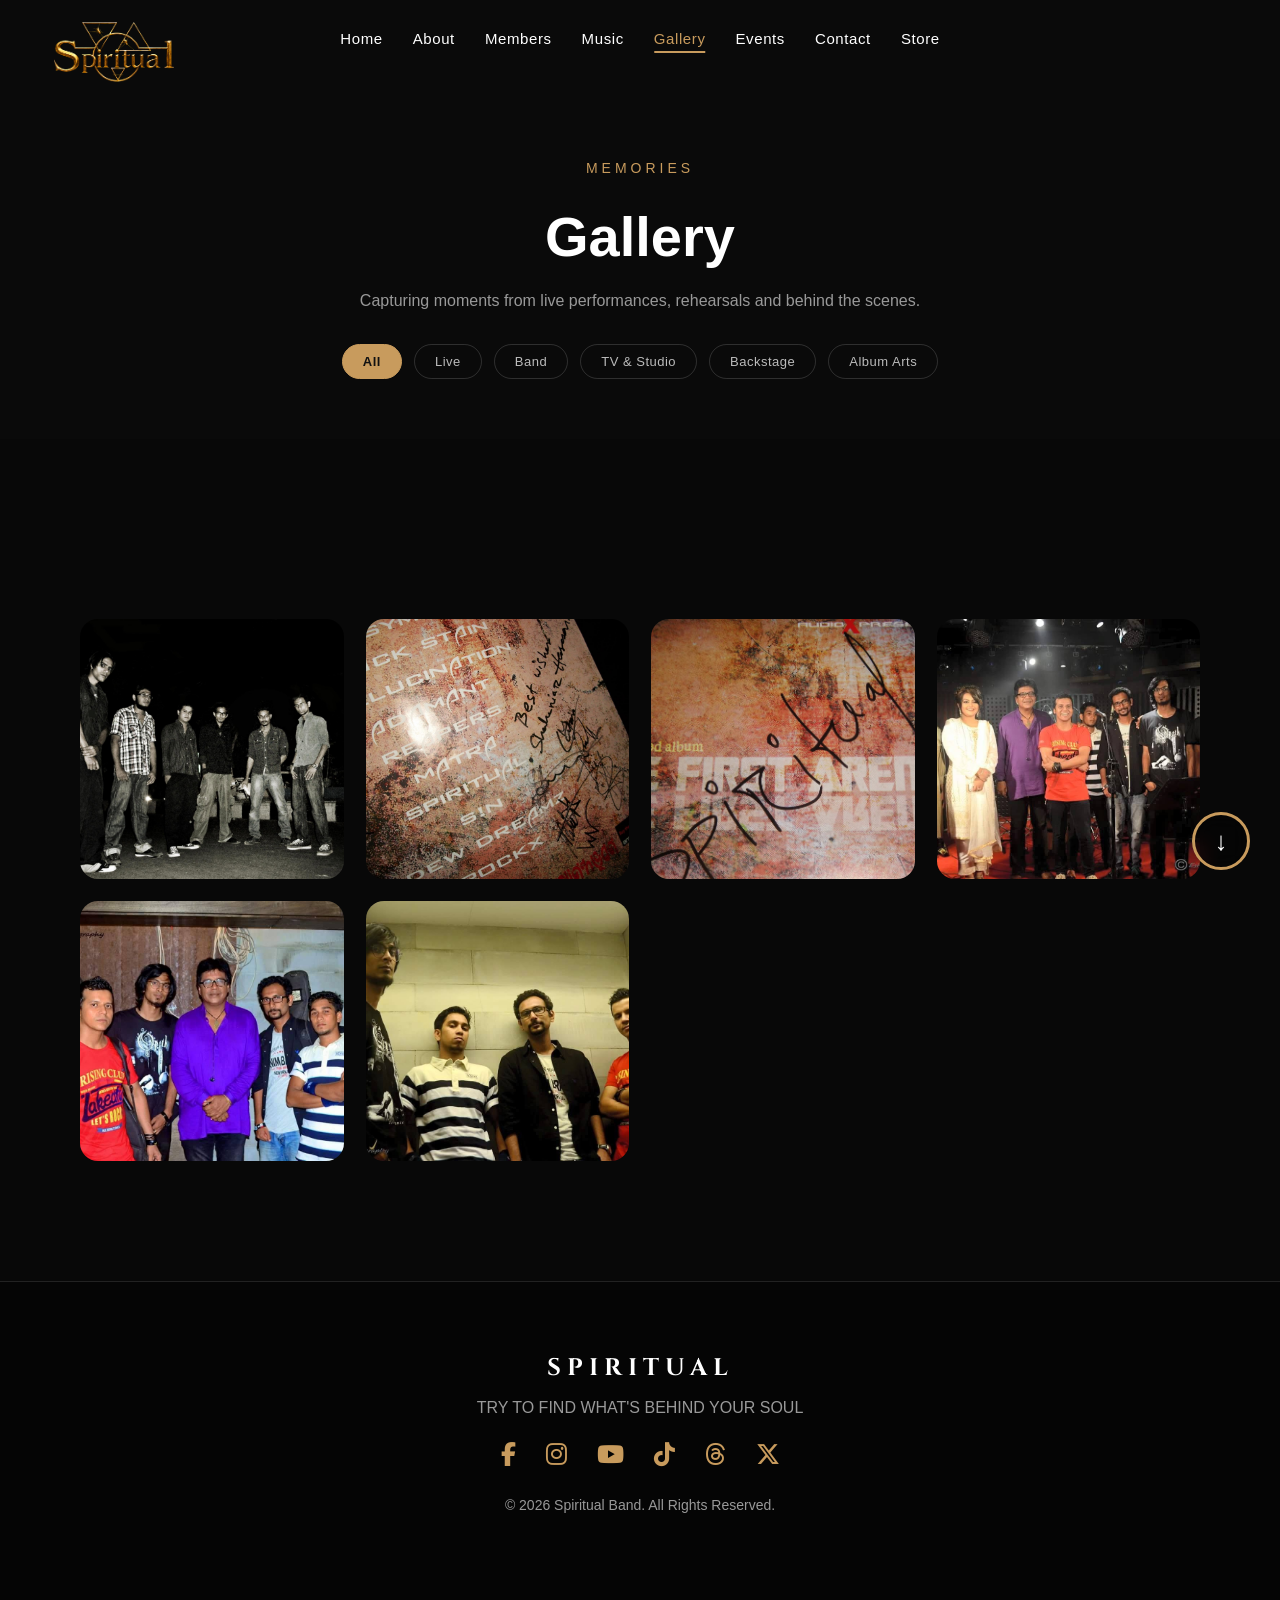
<file: gallery.html>
<!DOCTYPE html>
<html lang="en">
<head>
    <meta charset="UTF-8">
    <meta name="viewport" content="width=device-width, initial-scale=1.0">

    <link rel="preconnect" href="https://fonts.googleapis.com">
    <link rel="preconnect" href="https://fonts.gstatic.com" crossorigin>
    <link href="https://fonts.googleapis.com/css2?family=Cinzel:wght@400;600;700&family=Poppins:wght@300;400;500;600&display=swap" rel="stylesheet">
    <link rel="stylesheet" href="css/style.css">
    <link rel="stylesheet" href="css/gallery.css">
    <link rel="stylesheet"
    href="https://cdnjs.cloudflare.com/ajax/libs/font-awesome/6.5.2/css/all.min.css">

    <title>Gallery | Spiritual Band</title>
</head>
<body>

    <header>

    <nav class="navbar show">

        <a href="index.html#home" class="logo">
            <img src="./assets/images/SL logo.png" alt="SPIRITUAL Logo">
        </a>

        <ul class="nav-links">

            <li><a href="index.html#home">Home</a></li>
            <li><a href="our-story.html">About</a></li>
            <li><a href="members.html">Members</a></li>
            <li><a href="music.html">Music</a></li>
            <li><a href="gallery.html">Gallery</a></li>
            <li><a href="past-events.html">Events</a></li>
            <li><a href="contact.html">Contact</a></li>
            <li><a href="index.html#store">Store</a></li>

        </ul>

        <div class="hamburgerBtn" id="hamburgerBtn">
            ☰
        </div>

        <div class="menu-overlay" id="overlay"></div>

    </nav>

    </header>

    <main>

        <section class="gallery-page-hero">

            <span class="section-subtitle">MEMORIES</span>
            <h1>Gallery</h1>
            <p class="gallery-page-sub">Capturing moments from live performances, rehearsals and behind the scenes.</p>

            <div class="gallery-filters">

                <button class="filter-pill active" data-filter="all">All</button>
                <button class="filter-pill" data-filter="live">Live</button>
                <button class="filter-pill" data-filter="band">Band</button>
                <button class="filter-pill" data-filter="tv-studio">TV &amp; Studio</button>
                <button class="filter-pill" data-filter="backstage">Backstage</button>
                <button class="filter-pill" data-filter="album-arts">Album Arts</button>

            </div>

        </section>

        <section class="gallery fade-up" id="gallery">

            <div class="gallery-grid">

                <div class="gallery-item wide" data-category="live">
                    <img src="assets/images/gallery/1st line up.jpg" alt="Live Performance">
                    <div class="gallery-caption">
                        <span class="gallery-tag">Live</span>
                        <span class="gallery-caption-text">Live Performance</span>
                    </div>
                </div>

                <div class="gallery-item" data-category="band">
                    <img src="assets/images/gallery/Ovishopto mix album cover.jpg" alt="Band">
                    <div class="gallery-caption">
                        <span class="gallery-tag">Band</span>
                        <span class="gallery-caption-text">Band</span>
                    </div>
                </div>

                <div class="gallery-item tall" data-category="live">
                    <img src="assets/images/gallery/The First Arena.jpg" alt="Stage">
                    <div class="gallery-caption">
                        <span class="gallery-tag">Live</span>
                        <span class="gallery-caption-text">Stage</span>
                    </div>
                </div>

                <div class="gallery-item" data-category="tv-studio">
                    <img src="assets/images/gallery/Baoishakhi Tv live.jpg" alt="Studio">
                    <div class="gallery-caption">
                        <span class="gallery-tag">TV &amp; Studio</span>
                        <span class="gallery-caption-text">Studio</span>
                    </div>
                </div>

                <div class="gallery-item wide" data-category="live">
                    <img src="assets/images/gallery/Maqsood vai.jpg" alt="Audience">
                    <div class="gallery-caption">
                        <span class="gallery-tag">Live</span>
                        <span class="gallery-caption-text">Audience</span>
                    </div>
                </div>

                <div class="gallery-item" data-category="backstage">
                    <img src="assets/images/gallery/Spiritual.jpg" alt="Backstage">
                    <div class="gallery-caption">
                        <span class="gallery-tag">Backstage</span>
                        <span class="gallery-caption-text">Backstage</span>
                    </div>
                </div>

            </div>

        </section>

    </main>

    <div id="lightbox">

        <span id="close">&times;</span>

        <img id="lightbox-img">

    </div>

    <footer class="footer">

        <div class="footer-content">

            <h2>SPIRITUAL</h2>

            <p>TRY TO FIND WHAT'S BEHIND YOUR SOUL</p>

            <div class="footer-social">

                <a href="https://www.facebook.com/spiritual.bd" target="_blank"><i class="fa-brands fa-facebook-f"></i></a>
                <a href="https://www.instagram.com/spiritualband_official" target="_blank"><i class="fa-brands fa-instagram"></i></a>
                <a href="https://www.youtube.com/@Spiritualbandofficial" target="_blank"><i class="fa-brands fa-youtube"></i></a>
                <a href="https://www.tiktok.com/@spiritualband" target="_blank"><i class="fa-brands fa-tiktok"></i></a>
                <a href="https://www.threads.com/spiritualband_official" target="_blank"><i class="fa-brands fa-threads"></i></a>
                <a href="https://x.com/Spiritual_bd" target="_blank"><i class="fa-brands fa-x-twitter"></i></a>
            
            </div>

            <p class="copyright">

                © 2026 Spiritual Band. All Rights Reserved.

            </p>

        </div>

    </footer>

<div id="scrollIndicator" class="scroll-indicator">↓</div>

<script src="./js/navbar.js"></script>
<script src="./js/scroll.js"></script>
<script src="./js/gallery.js"></script>

</body>
</html>
</file>
<file: css/style.css>
@import url("variables.css");
@import url("hero.css");
@import url("navbar.css");
@import url("animations.css");
@import url("album.css");
@import url("discography.css");
@import url("gallery.css");

html{
   scroll-behavior:smooth;
   overflow-x:hidden;
}

body{
   overflow-x:hidden;
}

* {
    margin: 0;
    padding: 0;
    box-sizing: border-box;
}

body {
    font-family: Arial, sans-serif;
    background-color: #000;
    color: #fff;
}

#preloader{
    position: fixed;
    inset: 0;
    background: black;
    z-index: 99999;
    overflow: hidden;

    display: flex;
    align-items: center;
    justify-content: center;
}

.smoke{
    position: absolute;
    width: 300px;
    height: 300px;
    background: radial-gradient(circle, rgba(255,215,0,0.3), transparent);
    filter: blur(80px);
    animation: smokeMove 6s infinite alternate;
}

@keyframes smokeMove{
    from{ transform: translate(-50px, -50px); }
    to{ transform: translate(50px, 50px); }
}

.loader-content{
    text-align: center;
}

/* 🔥 LOGO ANIMATION */
.loader-logo{
    width: min(400px, 60vw);
    opacity: 0;
    transform: scale(0.8);

    animation: logoReveal 2s ease forwards;
}

/* TEXT */
.loader-text{
    margin-top: 20px;
    color: gold;
    letter-spacing: 2px;
    opacity: 0;

    animation: textFade 2s ease forwards;
    animation-delay: 1.5s;
}

@media (max-width:600px){

    .loader-text{
        font-size: clamp(9px, 3vw, 13px);
        letter-spacing: 1px;
        white-space: nowrap;
        padding: 0 10px;
    }

}

/* KEYFRAMES */
@keyframes logoReveal{
    0%{
        opacity: 0;
        transform: scale(0.6);
        filter: blur(10px);
    }
    100%{
        opacity: 1;
        transform: scale(1);
        filter: blur(0);
    }
}

@keyframes textFade{
    from{
        opacity: 0;
        transform: translateY(20px);
    }
    to{
        opacity: 1;
        transform: translateY(0);
    }
}

/* HIDE */
#preloader.hide{
    opacity: 0;
    visibility: hidden;
    pointer-events: none;
    transition: opacity 1s ease, visibility 0s linear 1s;
}

#loaderTitle{

    color: white;
    font-size: clamp(32px, 10vw, 80px);
    letter-spacing: clamp(3px, 1.5vw, 18px);
    font-family: 'Cinzel', serif;
    min-height: auto;
    text-align: center;
    white-space: nowrap;
    text-shadow:
        0 0 10px rgba(255,255,255,.2),
        0 0 25px rgba(200,155,93,.3);

}

#loaderSubtitle{

    margin-top:20px;
    color:#bfa36f;
    font-size:clamp(12px,3vw,18px);
    letter-spacing:clamp(2px,1vw,8px);
    line-height:1.6;
    text-align:center;
    opacity:0;
    transform:translateY(20px);
    transition:1s;

}

.loader-content{

    width:100%;
    max-width:700px;
    padding:0 20px;
    margin:auto;
    text-align:center;
    z-index:2;

}

.loader-line{

    width:0;
    max-width:220px;
    height:2px;

    background:#C89B5D;
    margin:35px auto;
    transition:1s;

}

.loader-overlay{

    position:absolute;
    inset:0;
    background:
    radial-gradient(circle,
    rgba(200,155,93,.08),
    transparent 70%);
    animation:pulseGlow 4s infinite;

}

@keyframes pulseGlow{

0%{

opacity:.2;
transform:scale(.9);

}

50%{

opacity:1;
transform:scale(1.15);

}

100%{

opacity:.2;
transform:scale(.9);

}

}


@media (max-width:768px){

    #loaderTitle{

    color:white;
    font-size:clamp(40px, 10vw, 80px);
    letter-spacing:clamp(4px, 2vw, 18px);
    font-family:'Cinzel', serif;
    text-align:center;
    text-shadow:
        0 0 10px rgba(255,255,255,.2),
        0 0 25px rgba(200,155,93,.3);

}

    #loaderSubtitle{

        font-size:15px;
        letter-spacing:5px;
        margin-top:20px;

    }

    .loader-line{

        max-width:180px;

    }

}

.body {
    font-family: 'Poppins', sans-serif;
    background-color: #000;
    color: #fff;
}

.html {
    scroll-behavior: smooth;
}

.about {
    padding: 100px 80px;
    background: #0d0d0d;
    text-align: center;
}

.scrolled{

background:#000;

transition:.4s;
}

.about{

    background:#0a0a0a;

    padding:120px 8%;
}

.container{

    width: min(90%, 1200px);
    margin:auto;
    display:grid;
    grid-template-columns:1fr 1fr;
    gap: clamp(20px, 5vw, 60px);
    align-items:center;
}

.about-image img{

    width:100%;
    max-width:550px;
    height:auto;
    object-fit:cover;
    border-radius:25px;
    border:4px solid #C89B5D;
    box-shadow:0 25px 60px rgba(0,0,0,.7);
    transition:.5s;
}

.about-image img:hover{

    transform:scale(1.03);
}

section {
  width: 100%;
  display: flex;
  flex-direction: column;
  align-items: center;
}

section > * {
  width: min(1200px, 90%);
}

.section-title h2{

    font-size:clamp(30px,5vw,52px);

}

.section-subtitle{

    color:#C89B5D;
    font-size:clamp(12px,2vw,14px);
    letter-spacing:3px;
    letter-spacing:4px;
    font-size:14px;
}

/* Heading */
.about-content h2{

    font-size:50px;
    margin:20px 0;
    color:white;
}

.about-content h1{

    font-family: 'Cinzel', serif;
    font-size:50px;
    margin:20px 0;
    color:white;
    letter-spacing:3px;
}

/* Paragraph */
.about-content p{

    color:#bdbdbd;
    line-height:1.8;
    margin-bottom:20px;
}

/* Button */
.about-btn{

    display:inline-block;
    padding:15px 35px;
    border:2px solid #C89B5D;
    color:white;
    text-decoration:none;
    border-radius:40px;
    transition:.4s;
}

.about-btn:hover{

    background:#C89B5D;
    color:black;
}

/*responsive design*/

@media(max-width:768px){

.container{

grid-template-columns:1fr;
text-align:center;
}

}

.members{

    background:#000;
    padding:120px 8%;
}

.section-title{

    text-align:center;
    margin-bottom:70px;
}

.section-title span{

    color:#C89B5D;
    letter-spacing:4px;
}

.section-title h2{

    font-size:clamp(30px, 8vw, 48px);
    color:white;
    margin-top:15px;
}

@media (max-width:600px){

    .section-title h2{
        font-size:clamp(22px, 8vw, 30px);
    }

}

.members-grid{

    display:grid;
    grid-template-columns:repeat(auto-fit,minmax(250px,1fr));
    gap:40px;
}

.member-card{

    background:#111;
    padding:25px;
    border-radius:20px;
    text-align:center;
    transition:.4s;
}

.member-card:hover{

    transform:translateY(-10px);
    box-shadow:0 20px 40px rgba(0,0,0,.5);
}

.member-card img{

    width:180px;
    height:180px;
    border-radius:50%;
    object-fit:cover;
    border:3px solid #C89B5D;
    margin-bottom:20px;
}

.member-card h3{

    color:white;
    margin-bottom:10px;
}

.member-card p{

    color:#bdbdbd;
    margin-bottom:20px;
}

.socials{

    display:flex;
    justify-content:center;
    gap:15px;
}

.socials a{

    color:#C89B5D;
    text-decoration:none;
    transition:.3s;
}

.socials a:hover{

    color:white;
}

.album{

    background:#0a0a0a;
    padding:120px 8%;
}

.album-container{

    max-width:1200px;
    margin:auto;
    display:grid;
    grid-template-columns:1fr 1fr;
    gap:70px;
    align-items:center;
}

@media (max-width:768px){

    .album-container{
        grid-template-columns: 1fr;
        gap: 30px;
        text-align: center;
    }

}


.music-player{

    background:#000;
    padding:120px 8%;
}

.player-glow-wrap{

    position:relative;
    max-width:560px;
    margin:auto;

}

.player-glow{

    content:"";
    position:absolute;
    inset:-110px;
    border-radius:50%;
    background:
    radial-gradient(
        rgba(200,155,93,.65),
        rgba(200,155,93,.3) 40%,
        transparent 72%
    );
    filter:blur(65px);
    z-index:0;
    pointer-events:none;

}

.player-container{

    position:relative;
    z-index:1;
    max-width:560px;
    margin:auto;
    background:#111;
    border-radius:25px;
    padding:40px;
    text-align:center;
    box-shadow:0 20px 40px rgba(0,0,0,.5);
}

.youtube-embed{

    position:relative;
    width:100%;
    padding-top:56.25%; /* 16:9 aspect ratio */
    margin-top:25px;
    border-radius:12px;
    overflow:hidden;
    background:#000;
}

.youtube-embed iframe{

    position:absolute;
    inset:0;
    width:100%;
    height:100%;
    border:none;
    display:block;
}

.spotify-btn{

    display:inline-flex;
    align-items:center;
    justify-content:center;
    gap:10px;
    margin-top:22px;
    padding:12px 26px;
    border-radius:50px;
    background:#1DB954;
    color:#111;
    font-weight:600;
    text-decoration:none;
    transition:.3s;
}

.spotify-btn:hover{

    transform:translateY(-3px);
    box-shadow:0 8px 20px rgba(29,185,84,.4);
}

.spotify-btn i{

    font-size:18px;
}

.events{

    background:#000;
    padding:120px 8%;
}

.events-container{

    max-width:1100px;
    margin:auto;
    display:flex;
    flex-direction:column;
    gap:30px;
}

.event-card{

    display:flex;
    justify-content:space-between;
    align-items:center;
    background:#111;
    padding:30px;
    border-radius:20px;
    transition:.4s;
    border-left:5px solid #C89B5D;
}

.event-card:hover{

    transform:translateY(-5px);
    box-shadow:0 20px 40px rgba(0,0,0,.5);
}

.event-date{

    text-align:center;
    min-width:100px;
}

.event-date h3{

    font-size:42px;
    color:#C89B5D;
}

.event-date span{

    color:white;
    letter-spacing:2px;
}

.event-info{

    flex:1;
    margin-left:40px;
}

.event-info h3{

    color:white;
    margin-bottom:10px;
}

.event-info p{

    color:#bdbdbd;
    margin:4px 0;
}

.ticket-btn{

    background:#C89B5D;
    color:black;
    padding:15px 30px;
    text-decoration:none;
    border-radius:40px;
    font-weight:bold;
    transition:.3s;
}

.ticket-btn:hover{

    transform:scale(1.05);
    box-shadow:0 0 25px rgba(200,155,93,.5);
}

.past-events-link{

    display:inline-flex;
    align-items:center;
    gap:10px;
    margin-top:40px;
    color:var(--gold);
    text-decoration:none;
    font-weight:600;
    letter-spacing:.5px;
    transition:.3s;
}

.past-events-link:hover{

    gap:16px;
    color:white;
}

@media(max-width:768px){

.event-card{

flex-direction:column;
text-align:center;
gap:25px;

}

.event-info{

margin-left:0;
}

}

.contact{

    background:#0a0a0a;
    padding:120px 8%;
}

.contact-container{

    max-width:1200px;
    margin:auto;
    display:grid;
    grid-template-columns:1fr 1fr;
    gap:60px;
    align-items:center;
}

.contact-info h3{

    color:white;
    font-size:clamp(24px, 7vw, 40px);
    margin-bottom:20px;
}

.contact-info p{

    color:#bdbdbd;
    line-height:1.8;
    margin-bottom:15px;
}

.social-links{

    display:flex;
    gap:20px;
    margin-top:30px;
}

.social-links a{

    color:#C89B5D;
    text-decoration:none;
    transition:.3s;
}

.social-links a:hover{

    color:white;
}

.contact-form form{

    display:flex;
    flex-direction:column;
    gap:20px;
}

.contact-form input,
.contact-form textarea{

    width:100%;
    padding:18px;
    background:#111;
    border:1px solid #333;
    color:white;
    border-radius:12px;
    outline:none;
}

.contact-form input:focus,
.contact-form textarea:focus{

    border-color:#C89B5D;
}

.contact-form button{

    background:#C89B5D;
    color:black;
    border:none;
    padding:18px;
    border-radius:40px;
    font-weight:bold;
    cursor:pointer;
    transition:.3s;
}

.contact-form button:hover{

    transform:translateY(-3px);
    box-shadow:0 0 20px rgba(200,155,93,.4);
}

@media(max-width:768px){

.contact-container{

grid-template-columns:1fr;

}
}

.footer{

    background:#050505;
    padding:70px 8%;
    text-align:center;
    border-top:1px solid #222;

}

.footer h2{
    font-family: 'Cinzel', serif;
    color:white;
    letter-spacing:6px;
    margin-bottom:15px;

}

.footer p{

    color:#999;
    margin-bottom:25px;

}

.footer-social{

    display:flex;
    justify-content:center;
    gap:30px;
    margin-bottom:30px;

}

.footer-social a{

    color:#C89B5D;
    text-decoration:none;
    transition:.3s;

}

.footer-social a:hover{

    color:white;

}

.copyright{

    font-size:14px;
    color:#666;

}

#backToTop{

    position:fixed;
    bottom:30px;
    right:30px;
    width:55px;
    height:55px;
    border:none;
    border-radius:50%;
    background:#C89B5D;
    color:black;
    font-size:24px;
    cursor:pointer;
    display:block;
    z-index: 9999;;
    transition:.3s;

}

#backToTop:hover{

    transform:translateY(-5px);
    box-shadow:0 0 25px rgba(200,155,93,.5);

}

.footer-social i{

    font-size:24px;

}


#scrollNavigator{

    position:fixed;
    right:30px;
    bottom:30px;
    width:70px;
    height:70px;
    cursor:pointer;
    z-index:9999;

}

#navArrow{

    position:absolute;
    top:50%;
    left:50%;
    transform:translate(-50%,-50%);
    color:white;
    font-size:26px;

}

.progress-bg{

    fill:none;
    stroke:#333;
    stroke-width:4;

}

.progress-circle{

    fill:none;
    stroke:#C89B5D;
    stroke-width:4;

}

body.menu-open{

    overflow:hidden;

}

/* ======================================
   ABOUT RESPONSIVE
====================================== */

.about{
    padding: clamp(70px, 8vw, 120px) 5%;
}

.container{
    gap: clamp(30px, 5vw, 60px);
}

.about-image{
    display:flex;
    justify-content:center;
}

.about-image img{
    width:100%;
    max-width:500px;
}

.about-content h2{
    font-size:clamp(30px,5vw,50px);
}

.about-content p{
    font-size:clamp(15px,2vw,18px);
}

@media(max-width:768px){

    .container{
        grid-template-columns:1fr;
        text-align:center;
    }

    .about-content{
        order:2;
    }

    .about-image{
        order:1;
    }

}

/* ======================================
   MEMBERS RESPONSIVE
====================================== */

.members{
    padding:clamp(70px,8vw,120px) 5%;
}

.members-grid{

    display:grid;

    grid-template-columns:
        repeat(auto-fit,minmax(250px,1fr));

    gap:30px;

}

.member-card{

    padding:25px;

}

.member-card img{

    width:clamp(120px,30vw,180px);
    height:clamp(120px,30vw,180px);

}

.member-card h3{

    font-size:clamp(20px,3vw,26px);

}

.member-card p{

    font-size:15px;

}

@media(max-width:480px){

    .members-grid{

        grid-template-columns:1fr;

    }

}

/* ======================================
   MUSIC PLAYER RESPONSIVE
====================================== */

@media(max-width:480px){

    .player-container{
        padding:24px;
    }

    .spotify-btn{
        padding:10px 20px;
        font-size:14px;
    }

}





/* ==========================================
   OUR STORY PAGE
========================================== */

.story-hero{
    padding: 160px 8% 80px;
    background:#0d0d0d;
}

.story-section{
    padding: 80px 8%;
    background:#0a0a0a;
}

.story-section:nth-of-type(even){
    background:#0d0d0d;
}


/* ==========================================
   OUR STORY - LINEUP LIST
========================================== */

.lineup-list{
    display:flex;
    flex-direction:column;
    gap:20px;
    width:min(90%,900px);
    margin:40px auto 0;
}

.lineup-row{
    display:flex;
    align-items:center;
    gap:25px;
    background:rgba(255,255,255,.04);
    border:1px solid rgba(255,255,255,.08);
    border-radius:16px;
    padding:20px;
    text-align:left;
}

.lineup-row img{
    width:80px;
    height:80px;
    border-radius:50%;
    object-fit:cover;
    flex-shrink:0;
}

.lineup-row h3{
    color:white;
    margin-bottom:4px;
}

.lineup-row p{
    color:#C89B5D;
    margin-bottom:4px;
}

.lineup-row span{
    color:#999;
    font-size:14px;
}

@media (max-width:480px){

    .lineup-row{
        flex-direction:column;
        text-align:center;
    }

}

/* ==========================================
   OUR STORY - LISTS & PARTNER TIERS
========================================== */

.story-list{
    margin:15px 0;
    padding-left:20px;
    color:#cfcfcf;
    line-height:1.9;
}

.partner-tiers{
    display:grid;
    grid-template-columns:1fr;
    gap:25px;
    margin-top:35px;
}

.partner-tier{
    background:rgba(255,255,255,.04);
    border:1px solid rgba(255,255,255,.08);
    border-radius:16px;
    padding:25px;
}

.partner-tier h3{
    color:white;
    margin-bottom:15px;
}

.partner-tier h3 span{
    color:#C89B5D;
    font-weight:400;
    font-size:.7em;
}

.partner-tier ul{
    padding-left:20px;
    color:#cfcfcf;
    line-height:1.8;
}
</file>
<file: css/gallery.css>
/* =====================================
   GALLERY
===================================== */

.gallery{

    padding:120px 80px;
    background:#080808;

}

.gallery-grid{

    width:100%;
    margin-top:60px;
    display:grid;
    grid-template-columns: repeat(auto-fit, minmax(250px, 1fr));
    grid-auto-rows:260px;
    gap:22px;

}

.gallery-item{

    overflow:hidden;
    border-radius:18px;
    cursor:pointer;
    position:relative;

}

.gallery-item img{

    width:100%;
    height:100%;
    object-fit:cover;
    transition:.6s;

}

.gallery-item:hover img{

    transform:scale(1.08);

}

.gallery-item::after{

    content:"";

    position:absolute;
    inset:0;
    background:rgba(0,0,0,.25);
    opacity:0;
    transition:.35s;

}

.gallery-item:hover::after{

    opacity:1;

}


#lightbox{

    position:fixed;
    inset:0;
    background:rgba(0,0,0,.92);
    display:none;
    justify-content:center;
    align-items:center;
    z-index:99999;

}

#lightbox img{

    max-width:90%;
    max-height:85%;
    border-radius:12px;

}

#close{

    position:absolute;
    top:30px;
    right:40px;
    font-size:45px;
    color:white;
    cursor:pointer;

}

.gallery-item{

    transition:.4s;

}

.gallery-item:hover{

    box-shadow:

        0 0 35px rgba(200,155,93,.35);

}

@media (max-width:768px){

    .gallery{

        padding:90px 25px;

    }

    .gallery-grid{

        grid-template-columns:1fr;
        grid-auto-rows:250px;

    }

    .wide{

        grid-column:span 1;

    }

    .tall{

        grid-row:span 1;

    }

}
/* ==========================================
   GALLERY PAGE HERO
========================================== */

.gallery-page-hero{

    padding:160px 5% 60px;
    text-align:center;
    background:#0a0a0a;
}

.gallery-page-hero .back-link{

    width:fit-content;
    display:inline-flex;
    align-items:center;
    gap:8px;
    color:#bdbdbd;
    text-decoration:none;
    font-size:14px;
    margin-bottom:30px;
    transition:.3s;
}

.gallery-page-hero .back-link:hover{

    color:var(--gold);
}

.gallery-page-hero h1{

    font-size:clamp(36px, 6vw, 56px);
    color:white;
    margin-top:10px;
}

.gallery-page-sub{

    color:#999;
    max-width:600px;
    margin:18px auto 0;
    line-height:1.7;
}

@media(max-width:600px){

    .gallery-page-hero{
        padding:130px 6% 50px;
    }

}
/* ==========================================
   FILTER PILLS
========================================== */

.gallery-filters{

    display:flex;
    flex-wrap:wrap;
    justify-content:center;
    gap:12px;
    margin-top:30px;
}

.filter-pill{

    padding:9px 20px;
    border-radius:30px;
    border:1px solid rgba(255,255,255,.15);
    background:transparent;
    color:#bbb;
    font-size:13px;
    letter-spacing:.5px;
    cursor:pointer;
    transition:.3s;
}

.filter-pill:hover{

    border-color:var(--gold);
    color:white;
}

.filter-pill.active{

    background:var(--gold);
    border-color:var(--gold);
    color:#111;
    font-weight:600;
}

/* ==========================================
   CAPTION OVERLAY (hover reveal)
========================================== */

.gallery-caption{

    position:absolute;
    inset:0;
    display:flex;
    flex-direction:column;
    justify-content:flex-end;
    padding:18px;
    background:linear-gradient(to top, rgba(0,0,0,.85) 0%, rgba(0,0,0,.2) 55%, transparent 100%);
    opacity:0;
    transform:translateY(8px);
    transition:.35s;
    pointer-events:none;
}

.gallery-item:hover .gallery-caption{

    opacity:1;
    transform:translateY(0);
}

.gallery-tag{

    display:inline-block;
    width:fit-content;
    padding:4px 12px;
    margin-bottom:8px;
    border-radius:20px;
    background:var(--gold);
    color:#111;
    font-size:11px;
    font-weight:700;
    letter-spacing:.5px;
    text-transform:uppercase;
}

.gallery-caption-text{

    color:white;
    font-size:15px;
    font-weight:600;
}

/* Filtered-out items */
.gallery-item.filtered-out{

    display:none;

}

@media(max-width:600px){

    .gallery-filters{
        gap:8px;
        margin-top:24px;
    }

    .filter-pill{
        padding:7px 16px;
        font-size:12px;
    }

}
</file>
